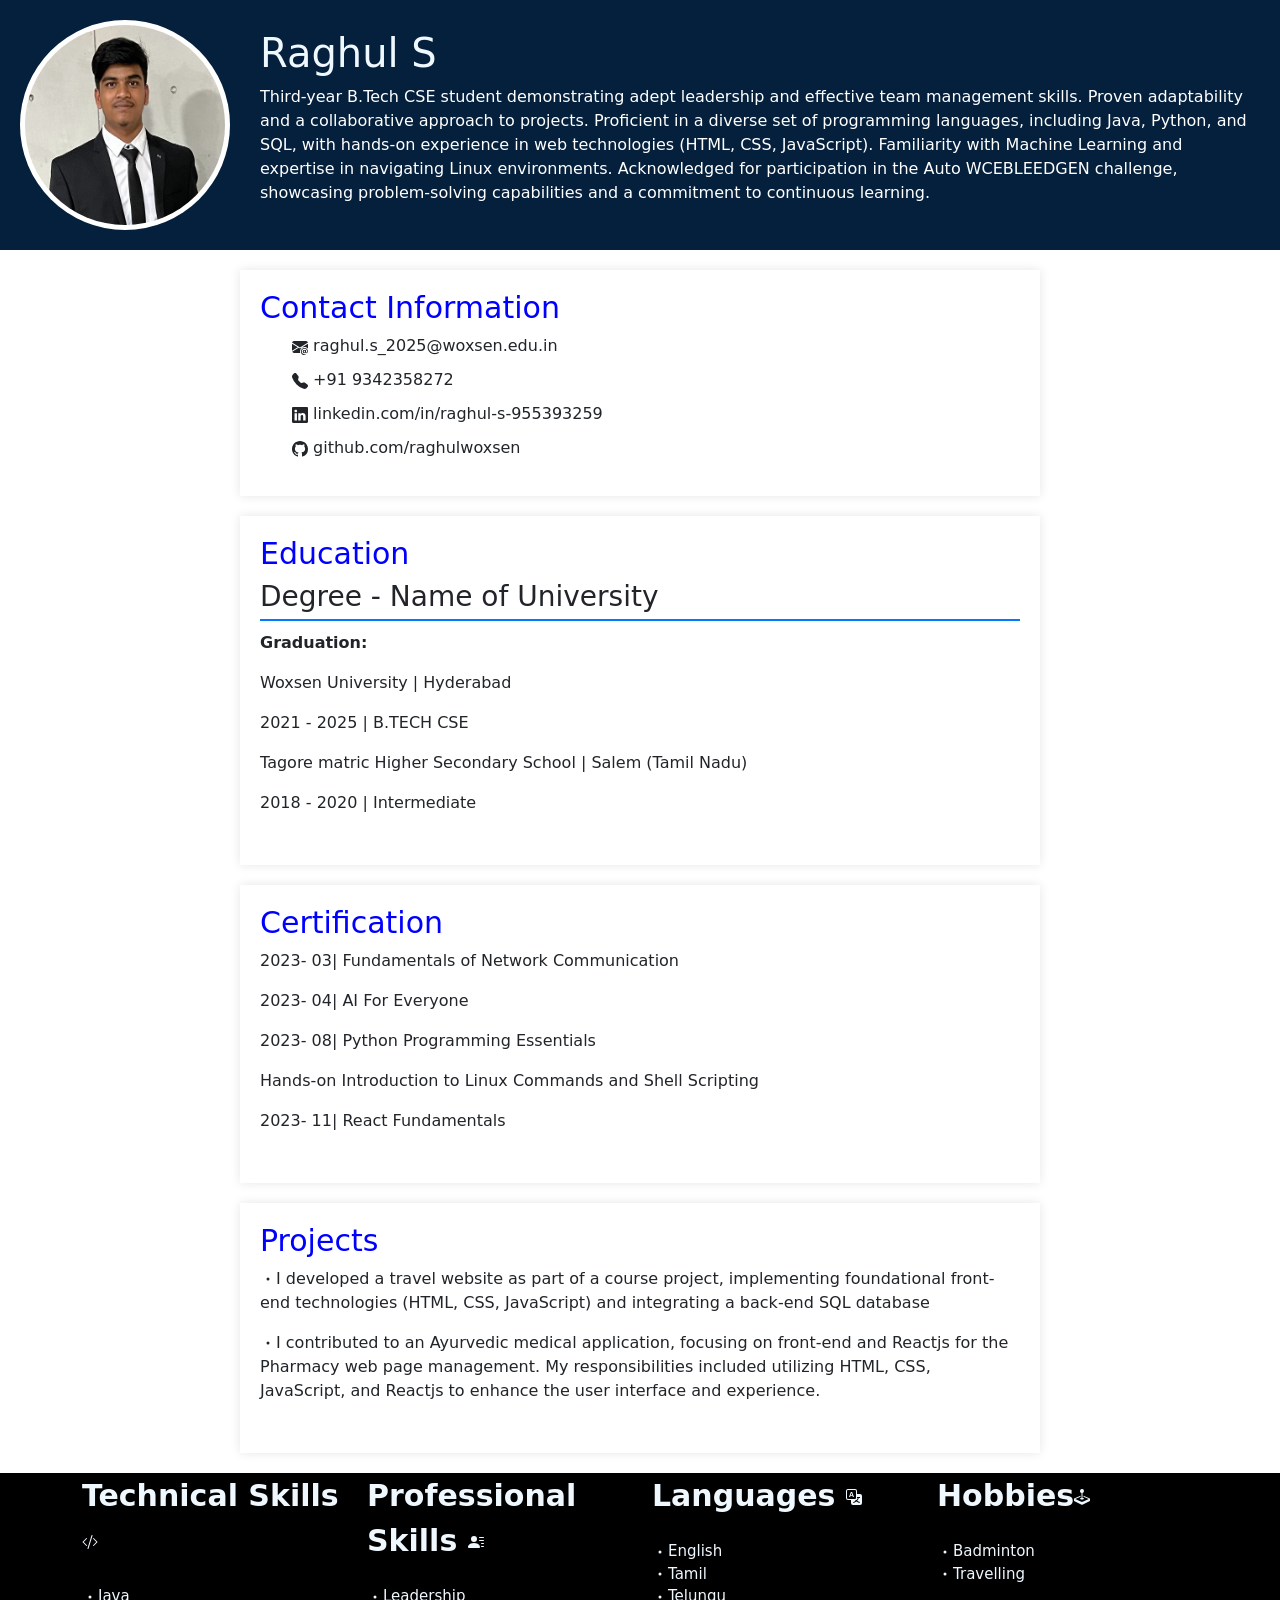
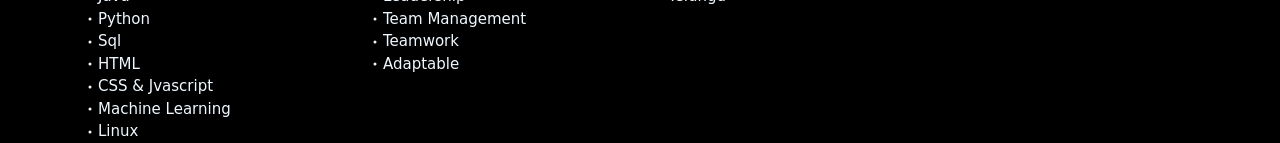
<file: index.html>
<!DOCTYPE html>
<html lang="en">
  <head>
    <meta charset="UTF-8" />
    <meta name="viewport" content="width=device-width, initial-scale=1.0" />
    <title>Your Name - CV</title>
    <link rel="stylesheet" href="styles.css" />
    <link
      href="https://cdn.jsdelivr.net/npm/bootstrap@5.3.2/dist/css/bootstrap.min.css"
      rel="stylesheet"
    />
  </head>
  <body>
    <header>
      <div class="profile-image">
        <img
          src="IMG_1162.png"
          alt="Profile Image"
        />
      </div>
      <div class="header-content">
        <h1 class="name">Raghul S</h1>
        <p>
          Third-year B.Tech CSE student demonstrating adept leadership and
          effective team management skills. Proven adaptability and a
          collaborative approach to projects. Proficient in a diverse set of
          programming languages, including Java, Python, and SQL, with hands-on
          experience in web technologies (HTML, CSS, JavaScript). Familiarity
          with Machine Learning and expertise in navigating Linux environments.
          Acknowledged for participation in the Auto WCEBLEEDGEN challenge,
          showcasing problem-solving capabilities and a commitment to continuous
          learning.
        </p>
      </div>
    </header>

    <section id="contact">
      <h2 class="name1">Contact Information</h2>
      <ul>
        <li>
          <svg
            xmlns="http://www.w3.org/2000/svg"
            width="16"
            height="16"
            fill="currentColor"
            class="bi bi-envelope-at-fill"
            viewBox="0 0 16 16"
          >
            <path
              d="M2 2A2 2 0 0 0 .05 3.555L8 8.414l7.95-4.859A2 2 0 0 0 14 2zm-2 9.8V4.698l5.803 3.546zm6.761-2.97-6.57 4.026A2 2 0 0 0 2 14h6.256A4.5 4.5 0 0 1 8 12.5a4.49 4.49 0 0 1 1.606-3.446l-.367-.225L8 9.586zM16 9.671V4.697l-5.803 3.546.338.208A4.5 4.5 0 0 1 12.5 8c1.414 0 2.675.652 3.5 1.671"
            />
            <path
              d="M15.834 12.244c0 1.168-.577 2.025-1.587 2.025-.503 0-1.002-.228-1.12-.648h-.043c-.118.416-.543.643-1.015.643-.77 0-1.259-.542-1.259-1.434v-.529c0-.844.481-1.4 1.26-1.4.585 0 .87.333.953.63h.03v-.568h.905v2.19c0 .272.18.42.411.42.315 0 .639-.415.639-1.39v-.118c0-1.277-.95-2.326-2.484-2.326h-.04c-1.582 0-2.64 1.067-2.64 2.724v.157c0 1.867 1.237 2.654 2.57 2.654h.045c.507 0 .935-.07 1.18-.18v.731c-.219.1-.643.175-1.237.175h-.044C10.438 16 9 14.82 9 12.646v-.214C9 10.36 10.421 9 12.485 9h.035c2.12 0 3.314 1.43 3.314 3.034zm-4.04.21v.227c0 .586.227.8.581.8.31 0 .564-.17.564-.743v-.367c0-.516-.275-.708-.572-.708-.346 0-.573.245-.573.791"
            />
          </svg>
          raghul.s_2025@woxsen.edu.in
        </li>
        <li>
          <svg
            xmlns="http://www.w3.org/2000/svg"
            width="16"
            height="16"
            fill="currentColor"
            class="bi bi-telephone-fill"
            viewBox="0 0 16 16"
          >
            <path
              fill-rule="evenodd"
              d="M1.885.511a1.745 1.745 0 0 1 2.61.163L6.29 2.98c.329.423.445.974.315 1.494l-.547 2.19a.68.68 0 0 0 .178.643l2.457 2.457a.68.68 0 0 0 .644.178l2.189-.547a1.75 1.75 0 0 1 1.494.315l2.306 1.794c.829.645.905 1.87.163 2.611l-1.034 1.034c-.74.74-1.846 1.065-2.877.702a18.6 18.6 0 0 1-7.01-4.42 18.6 18.6 0 0 1-4.42-7.009c-.362-1.03-.037-2.137.703-2.877z"
            />
          </svg>
          +91 9342358272
        </li>
        <li>
          <svg
            xmlns="http://www.w3.org/2000/svg"
            width="16"
            height="16"
            fill="currentColor"
            class="bi bi-linkedin"
            viewBox="0 0 16 16"
          >
            <path
              d="M0 1.146C0 .513.526 0 1.175 0h13.65C15.474 0 16 .513 16 1.146v13.708c0 .633-.526 1.146-1.175 1.146H1.175C.526 16 0 15.487 0 14.854zm4.943 12.248V6.169H2.542v7.225zm-1.2-8.212c.837 0 1.358-.554 1.358-1.248-.015-.709-.52-1.248-1.342-1.248S2.4 3.226 2.4 3.934c0 .694.521 1.248 1.327 1.248zm4.908 8.212V9.359c0-.216.016-.432.08-.586.173-.431.568-.878 1.232-.878.869 0 1.216.662 1.216 1.634v3.865h2.401V9.25c0-2.22-1.184-3.252-2.764-3.252-1.274 0-1.845.7-2.165 1.193v.025h-.016l.016-.025V6.169h-2.4c.03.678 0 7.225 0 7.225z"
            />
          </svg>
          linkedin.com/in/raghul-s-955393259
        </li>
        <li>
          <svg
            xmlns="http://www.w3.org/2000/svg"
            width="16"
            height="16"
            fill="currentColor"
            class="bi bi-github"
            viewBox="0 0 16 16"
          >
            <path
              d="M8 0C3.58 0 0 3.58 0 8c0 3.54 2.29 6.53 5.47 7.59.4.07.55-.17.55-.38 0-.19-.01-.82-.01-1.49-2.01.37-2.53-.49-2.69-.94-.09-.23-.48-.94-.82-1.13-.28-.15-.68-.52-.01-.53.63-.01 1.08.58 1.23.82.72 1.21 1.87.87 2.33.66.07-.52.28-.87.51-1.07-1.78-.2-3.64-.89-3.64-3.95 0-.87.31-1.59.82-2.15-.08-.2-.36-1.02.08-2.12 0 0 .67-.21 2.2.82.64-.18 1.32-.27 2-.27s1.36.09 2 .27c1.53-1.04 2.2-.82 2.2-.82.44 1.1.16 1.92.08 2.12.51.56.82 1.27.82 2.15 0 3.07-1.87 3.75-3.65 3.95.29.25.54.73.54 1.48 0 1.07-.01 1.93-.01 2.2 0 .21.15.46.55.38A8.01 8.01 0 0 0 16 8c0-4.42-3.58-8-8-8"
            />
          </svg>
          github.com/raghulwoxsen
        </li>
      </ul>
    </section>

    <section id="education">
      <h2 class="name1">Education</h2>
      <!-- Add your education details here -->
      <div class="degree">
        <h3>Degree - Name of University</h3>
        <p><strong>Graduation:</strong></p>
        <p>Woxsen University | Hyderabad</p>
        <p>2021 - 2025 | B.TECH CSE</p>
        <p>Tagore matric Higher Secondary School | Salem (Tamil Nadu)</p>
        <p>2018 - 2020 | Intermediate</p>
      </div>
    </section>
    <section id="Certification">
      <h2 class="name1">Certification</h2>
      <!-- Add your Certification details here -->
      <div class="degree">
        <p>2023- 03| Fundamentals of Network Communication</p>
        <p>2023- 04| AI For Everyone</p>
        <p>2023- 08| Python Programming Essentials</p>
        <p>Hands-on Introduction to Linux Commands and Shell Scripting</p>
        <p>2023- 11| React Fundamentals</p>
      </div>
    </section>
    <section id="Projects">
      <h2 class="name1">Projects</h2>
      <!-- Add your Projects details here -->
      <div class="degree">
        <p>
          <svg
            xmlns="http://www.w3.org/2000/svg"
            width="16"
            height="16"
            fill="currentColor"
            class="bi bi-dot"
            viewBox="0 0 16 16"
          >
            <path d="M8 9.5a1.5 1.5 0 1 0 0-3 1.5 1.5 0 0 0 0 3" /></svg
          >I developed a travel website as part of a course project,
          implementing foundational front-end technologies (HTML, CSS,
          JavaScript) and integrating a back-end SQL database
        </p>
        <p>
          <svg
            xmlns="http://www.w3.org/2000/svg"
            width="16"
            height="16"
            fill="currentColor"
            class="bi bi-dot"
            viewBox="0 0 16 16"
          >
            <path d="M8 9.5a1.5 1.5 0 1 0 0-3 1.5 1.5 0 0 0 0 3" /></svg
          >I contributed to an Ayurvedic medical application, focusing on
          front-end and Reactjs for the Pharmacy web page management. My
          responsibilities included utilizing HTML, CSS, JavaScript, and Reactjs
          to enhance the user interface and experience.
        </p>
      </div>
    </section>

    <footer>
      <div class="container">
        <div class="row">
          <div
            class="col-lg-3 col-md-3 col-12"
            class="text-center my-5"
            id="footer"
          >
            <b class="top"
              >Technical Skills<svg
                xmlns="http://www.w3.org/2000/svg"
                width="16"
                height="16"
                fill="currentColor"
                class="bi bi-code-slash"
                viewBox="0 0 16 16"
              >
                <path
                  d="M10.478 1.647a.5.5 0 1 0-.956-.294l-4 13a.5.5 0 0 0 .956.294zM4.854 4.146a.5.5 0 0 1 0 .708L1.707 8l3.147 3.146a.5.5 0 0 1-.708.708l-3.5-3.5a.5.5 0 0 1 0-.708l3.5-3.5a.5.5 0 0 1 .708 0m6.292 0a.5.5 0 0 0 0 .708L14.293 8l-3.147 3.146a.5.5 0 0 0 .708.708l3.5-3.5a.5.5 0 0 0 0-.708l-3.5-3.5a.5.5 0 0 0-.708 0"
                /></svg></b
            ><br /><br />
            <svg
              xmlns="http://www.w3.org/2000/svg"
              width="16"
              height="16"
              fill="currentColor"
              class="bi bi-dot"
              viewBox="0 0 16 16"
            >
              <path d="M8 9.5a1.5 1.5 0 1 0 0-3 1.5 1.5 0 0 0 0 3" /></svg
            >Java<br />
            <svg
              xmlns="http://www.w3.org/2000/svg"
              width="16"
              height="16"
              fill="currentColor"
              class="bi bi-dot"
              viewBox="0 0 16 16"
            >
              <path d="M8 9.5a1.5 1.5 0 1 0 0-3 1.5 1.5 0 0 0 0 3" /></svg
            >Python<br />
            <svg
              xmlns="http://www.w3.org/2000/svg"
              width="16"
              height="16"
              fill="currentColor"
              class="bi bi-dot"
              viewBox="0 0 16 16"
            >
              <path d="M8 9.5a1.5 1.5 0 1 0 0-3 1.5 1.5 0 0 0 0 3" /></svg
            >Sql<br />
            <svg
              xmlns="http://www.w3.org/2000/svg"
              width="16"
              height="16"
              fill="currentColor"
              class="bi bi-dot"
              viewBox="0 0 16 16"
            >
              <path d="M8 9.5a1.5 1.5 0 1 0 0-3 1.5 1.5 0 0 0 0 3" /></svg
            >HTML<br />
            <svg
              xmlns="http://www.w3.org/2000/svg"
              width="16"
              height="16"
              fill="currentColor"
              class="bi bi-dot"
              viewBox="0 0 16 16"
            >
              <path d="M8 9.5a1.5 1.5 0 1 0 0-3 1.5 1.5 0 0 0 0 3" /></svg
            >CSS & Jvascript<br />
            <svg
              xmlns="http://www.w3.org/2000/svg"
              width="16"
              height="16"
              fill="currentColor"
              class="bi bi-dot"
              viewBox="0 0 16 16"
            >
              <path d="M8 9.5a1.5 1.5 0 1 0 0-3 1.5 1.5 0 0 0 0 3" /></svg
            >Machine Learning<br />
            <svg
              xmlns="http://www.w3.org/2000/svg"
              width="16"
              height="16"
              fill="currentColor"
              class="bi bi-dot"
              viewBox="0 0 16 16"
            >
              <path d="M8 9.5a1.5 1.5 0 1 0 0-3 1.5 1.5 0 0 0 0 3" /></svg
            >Linux<br />
          </div>
          <div
            class="col-lg-3 col-md-3 col-12"
            class="text-center my-5"
            id="footer1"
          >
            <b class="top"
              >Professional Skills
              <svg
                xmlns="http://www.w3.org/2000/svg"
                width="16"
                height="16"
                fill="currentColor"
                class="bi bi-person-lines-fill"
                viewBox="0 0 16 16"
              >
                <path
                  d="M6 8a3 3 0 1 0 0-6 3 3 0 0 0 0 6m-5 6s-1 0-1-1 1-4 6-4 6 3 6 4-1 1-1 1zM11 3.5a.5.5 0 0 1 .5-.5h4a.5.5 0 0 1 0 1h-4a.5.5 0 0 1-.5-.5m.5 2.5a.5.5 0 0 0 0 1h4a.5.5 0 0 0 0-1zm2 3a.5.5 0 0 0 0 1h2a.5.5 0 0 0 0-1zm0 3a.5.5 0 0 0 0 1h2a.5.5 0 0 0 0-1z"
                />
              </svg> </b
            ><br /><br />
            <svg
              xmlns="http://www.w3.org/2000/svg"
              width="16"
              height="16"
              fill="currentColor"
              class="bi bi-dot"
              viewBox="0 0 16 16"
            >
              <path d="M8 9.5a1.5 1.5 0 1 0 0-3 1.5 1.5 0 0 0 0 3" /></svg
            >Leadership<br />
            <svg
              xmlns="http://www.w3.org/2000/svg"
              width="16"
              height="16"
              fill="currentColor"
              class="bi bi-dot"
              viewBox="0 0 16 16"
            >
              <path d="M8 9.5a1.5 1.5 0 1 0 0-3 1.5 1.5 0 0 0 0 3" /></svg
            >Team Management<br />
            <svg
              xmlns="http://www.w3.org/2000/svg"
              width="16"
              height="16"
              fill="currentColor"
              class="bi bi-dot"
              viewBox="0 0 16 16"
            >
              <path d="M8 9.5a1.5 1.5 0 1 0 0-3 1.5 1.5 0 0 0 0 3" /></svg
            >Teamwork<br />
            <svg
              xmlns="http://www.w3.org/2000/svg"
              width="16"
              height="16"
              fill="currentColor"
              class="bi bi-dot"
              viewBox="0 0 16 16"
            >
              <path d="M8 9.5a1.5 1.5 0 1 0 0-3 1.5 1.5 0 0 0 0 3" /></svg
            >Adaptable<br />
          </div>
          <div
            class="col-lg-3 col-md-3 col-12"
            class="text-center my-5"
            id="footer2"
          >
            <b class="top"
              >Languages
              <svg
                xmlns="http://www.w3.org/2000/svg"
                width="16"
                height="16"
                fill="currentColor"
                class="bi bi-translate"
                viewBox="0 0 16 16"
              >
                <path
                  d="M4.545 6.714 4.11 8H3l1.862-5h1.284L8 8H6.833l-.435-1.286zm1.634-.736L5.5 3.956h-.049l-.679 2.022z"
                />
                <path
                  d="M0 2a2 2 0 0 1 2-2h7a2 2 0 0 1 2 2v3h3a2 2 0 0 1 2 2v7a2 2 0 0 1-2 2H7a2 2 0 0 1-2-2v-3H2a2 2 0 0 1-2-2zm2-1a1 1 0 0 0-1 1v7a1 1 0 0 0 1 1h7a1 1 0 0 0 1-1V2a1 1 0 0 0-1-1zm7.138 9.995q.289.451.63.846c-.748.575-1.673 1.001-2.768 1.292.178.217.451.635.555.867 1.125-.359 2.08-.844 2.886-1.494.777.665 1.739 1.165 2.93 1.472.133-.254.414-.673.629-.89-1.125-.253-2.057-.694-2.82-1.284.681-.747 1.222-1.651 1.621-2.757H14V8h-3v1.047h.765c-.318.844-.74 1.546-1.272 2.13a6 6 0 0 1-.415-.492 2 2 0 0 1-.94.31"
                /></svg></b
            ><br /><br />
            <svg
              xmlns="http://www.w3.org/2000/svg"
              width="16"
              height="16"
              fill="currentColor"
              class="bi bi-dot"
              viewBox="0 0 16 16"
            >
              <path d="M8 9.5a1.5 1.5 0 1 0 0-3 1.5 1.5 0 0 0 0 3" /></svg
            >English<br />
            <svg
              xmlns="http://www.w3.org/2000/svg"
              width="16"
              height="16"
              fill="currentColor"
              class="bi bi-dot"
              viewBox="0 0 16 16"
            >
              <path d="M8 9.5a1.5 1.5 0 1 0 0-3 1.5 1.5 0 0 0 0 3" /></svg
            >Tamil<br />
            <svg
              xmlns="http://www.w3.org/2000/svg"
              width="16"
              height="16"
              fill="currentColor"
              class="bi bi-dot"
              viewBox="0 0 16 16"
            >
              <path d="M8 9.5a1.5 1.5 0 1 0 0-3 1.5 1.5 0 0 0 0 3" /></svg
            >Telungu<br />
          </div>

          <div
            class="col-lg-3 col-md-3 col-12"
            class="text-center my-5"
            id="footer3"
          >
            <b class="top"
              >Hobbies<svg
                xmlns="http://www.w3.org/2000/svg"
                width="16"
                height="16"
                fill="currentColor"
                class="bi bi-joystick"
                viewBox="0 0 16 16"
              >
                <path
                  d="M10 2a2 2 0 0 1-1.5 1.937v5.087c.863.083 1.5.377 1.5.726 0 .414-.895.75-2 .75s-2-.336-2-.75c0-.35.637-.643 1.5-.726V3.937A2 2 0 1 1 10 2"
                />
                <path
                  d="M0 9.665v1.717a1 1 0 0 0 .553.894l6.553 3.277a2 2 0 0 0 1.788 0l6.553-3.277a1 1 0 0 0 .553-.894V9.665c0-.1-.06-.19-.152-.23L9.5 6.715v.993l5.227 2.178a.125.125 0 0 1 .001.23l-5.94 2.546a2 2 0 0 1-1.576 0l-5.94-2.546a.125.125 0 0 1 .001-.23L6.5 7.708l-.013-.988L.152 9.435a.25.25 0 0 0-.152.23"
                /></svg></b
            ><br /><br />
            <svg
              xmlns="http://www.w3.org/2000/svg"
              width="16"
              height="16"
              fill="currentColor"
              class="bi bi-dot"
              viewBox="0 0 16 16"
            >
              <path d="M8 9.5a1.5 1.5 0 1 0 0-3 1.5 1.5 0 0 0 0 3" /></svg
            >Badminton
            <br />
            <svg
              xmlns="http://www.w3.org/2000/svg"
              width="16"
              height="16"
              fill="currentColor"
              class="bi bi-dot"
              viewBox="0 0 16 16"
            >
              <path d="M8 9.5a1.5 1.5 0 1 0 0-3 1.5 1.5 0 0 0 0 3" /></svg
            >Travelling<br />
          </div>
        </div>
      </div>
    </footer>
  </body>
</html>
</file>
<file: styles.css>
body {
  font-family: "Arial", sans-serif;
  margin: 0;
  padding: 0;
  background-color: #f9f9f9;
  color: #333;
}

header {
  background-color: #05203c;
  color: #fff;
  text-align: left;
  padding: 20px;
  display: flex;
  align-items: center;
}

.profile-image {
  background-color: #fff; /* Set the background color to white */
  padding: 5px; /* Add padding for better visual appearance */
  border-radius: 50%;
}

.profile-image img {
  width: 200px;
  height: 200px;
  border-radius: 60%;
}

.header-content {
  flex-grow: 1;
  margin-left: 30px;
  
}
.name {
  color:aliceblue;
}

section {
  max-width: 800px;
  margin: 20px auto;
  padding: 20px;
  background-color: #fff;
  box-shadow: 0 0 10px rgba(0, 0, 0, 0.1);
}

h1,
h2,
h3 {
  color: #0d6097;
}

ul {
  list-style-type: none;
  padding: 0;
  margin: 0;
}

li {
  margin-bottom: 10px;
}

.job,
.degree {
  margin-bottom: 30px;
}

.job h3,
.degree h3 {
  border-bottom: 2px solid #007bff;
  padding-bottom: 5px;
  margin-bottom: 10px;
}
.synopsis {
  font-family:'Courier New', Courier, monospace
}
#footer{
  color: aliceblue;
  font-size: 15px;
}
#footer1{
  color: aliceblue;
  font-size: 15px;
}
#footer2{
  color: aliceblue;
  font-size: 15px;
}
#footer3{
  color: aliceblue;
  font-size: 15px;
}
footer{
  background-color: black;
}
/*footer heading */
.top{
  font-size: 30px;
  font-weight: 20px;
}
/* content heading */
.name1{
  color: blue;
  font-size: 30px;
  font-weight: 20px;
    
}
</file>
